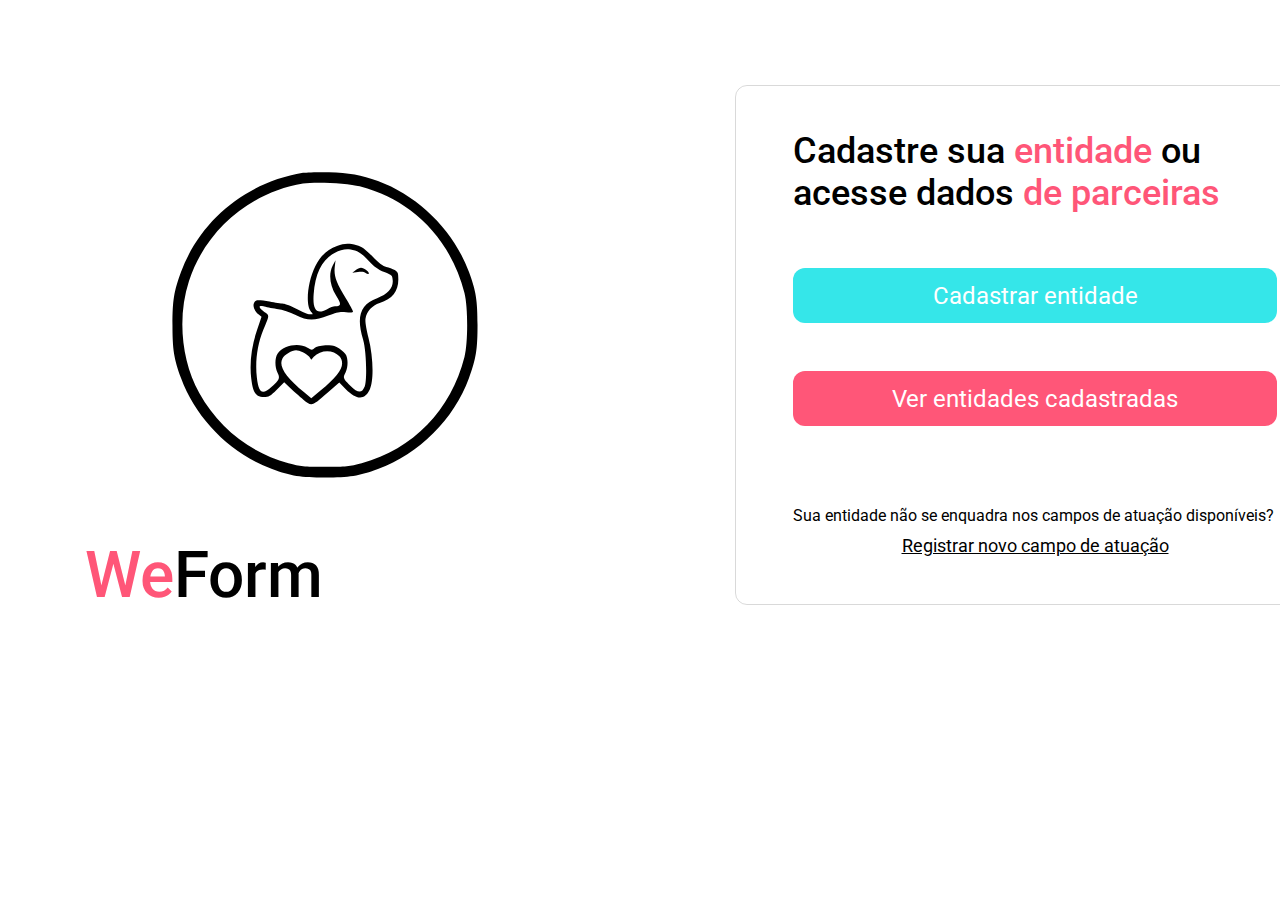
<file: index.html>
<!DOCTYPE html>
<html lang="en">

<head>
    <meta charset="UTF-8">
    <meta name="viewport" content="width=device-width, initial-scale=1.0">
    <title>Document</title>
    <link rel="stylesheet" href="styles.css">

    <link rel="preconnect" href="https://fonts.googleapis.com">
    <link rel="preconnect" href="https://fonts.gstatic.com" crossorigin>
    <link href="https://fonts.googleapis.com/css2?family=Roboto:ital,wght@0,300;0,400;0,500;1,100;1,700&display=swap"
        rel="stylesheet">
</head>

<body>
    <div class="content">
        <aside>
            <img src="assets/hero.svg" alt="">

            <h1><span>We</span>Form</h1>
        </aside>

        <main>
            <h2>Cadastre sua <span>entidade</span> ou acesse dados <span> de parceiras</span></h2>

            <div class="actions">
                <a href="cadastro-entidade.html">Cadastrar entidade</a>
                <a href="">Ver entidades cadastradas</a>
            </div>

            <footer>
                <p>Sua entidade não se enquadra nos campos de atuação disponíveis?</p>
                <a href="">Registrar novo campo de atuação</a>
            </footer>

        </main>
    </div>
</body>

</html>
</file>
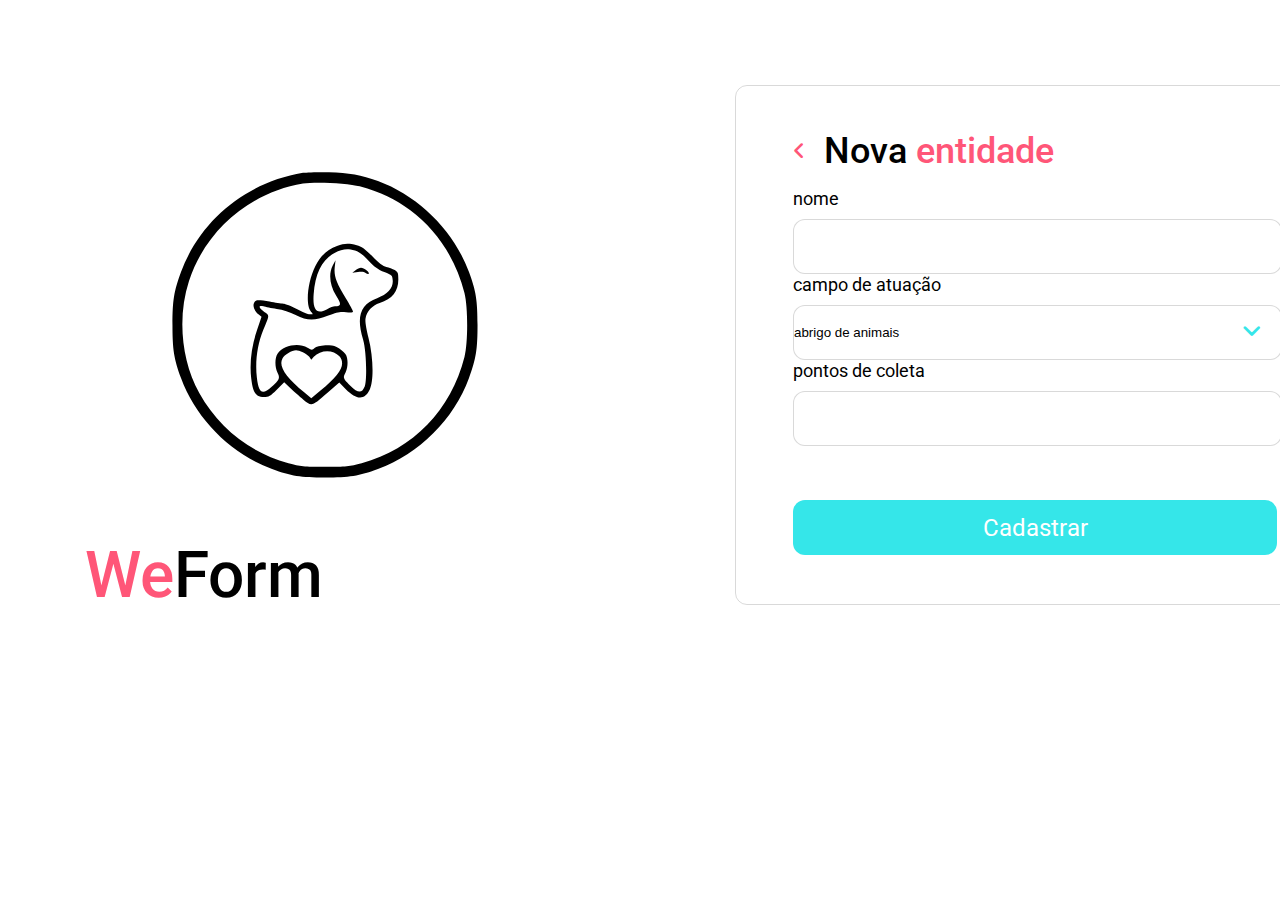
<file: cadastro-entidade.html>
<!DOCTYPE html>
<html lang="en">

<head>
    <meta charset="UTF-8">
    <meta name="viewport" content="width=device-width, initial-scale=1.0">
    <title>Document</title>
    <link rel="stylesheet" href="styles.css">

    <link rel="preconnect" href="https://fonts.googleapis.com">
    <link rel="preconnect" href="https://fonts.gstatic.com" crossorigin>
    <link href="https://fonts.googleapis.com/css2?family=Roboto:ital,wght@0,300;0,400;0,500;1,100;1,700&display=swap"
        rel="stylesheet">

    <link rel="stylesheet" href="/assets/fontawesome/css/all.css">
</head>

<body>
    <div class="content">
        <aside>
            <img src="assets/hero.svg" alt="">

            <h1><span>We</span>Form</h1>
        </aside>

        <main>

            <header>
                <a href="index.html">
                    <i class="fa-solid fa-angle-left"></i>
                </a>

                <h2>Nova <span>entidade</span></h2>
            </header>

            <form>
                <label for="input-name">Nome</label>
                <input type="text" id="input-name">

                <label for="input-field">Campo de atuação</label>
                <div class="select-div">
                    <select id="input-field">
                        <option value="" disabled>selecione uma opção</option>
                        <option value="abrigo">abrigo de animais</option>
                    </select>
                </div>

                <div class="points">
                    <label for="input-points">Pontos de coleta</label>
                    <input type="text" id="input-points">
                    <button>
                        <i class="fa-solid fa-circle-plus"></i>
                    </button>
                </div>
            </form>

            <div class="actions">
                <a href="">Cadastrar</a>
            </div>



        </main>
    </div>
</body>

</html>
</file>
<file: styles.css>
* {
    margin: 0;
    padding: 0;
    box-sizing: border-box;
}

:root {
    font-size: 62.5%;
    --default-border: 0.1rem solid rgba(0, 0, 0, 0.15);
    --default-border-radius: 1.2rem;
}


body {
    font-family: 'Roboto', sans-serif;
    font-size: 1.4rem;
}

.content {
    display: grid;
    grid-template-areas:
        ". . . . ."
        ". hero . form ."
        ". hero . form ."
        ". . . . ."
    ;
    gap: 8.5rem;
}

main {
    grid-area: form;
}

aside {
    grid-area: hero;
}

aside h1 {
    font-size: 64px;
    font-weight: 500;
    line-height: 1.5rem;
}

aside h1 span,
main h2 span {
    color: #FF5678
}

main {
    width: 60rem;
    height: 52rem;
    border: var(--default-border);
    padding: 4.4rem 5.7rem;
    border-radius: var(--default-border-radius);
    position: relative;
}

main h2 {
    max-width: 43rem;
    font-size: 3.6rem;
    font-weight: 500;
}

main .actions {
    display: flex;
    flex-flow: column wrap;
}

main .actions a {
    border-radius: var(--default-border-radius);
    text-decoration: none;
    font-size: 2.4rem;
    height: 5.5rem;
    background-color: #35E6E9;
    color: #fff;

    display: flex;
    justify-content: center;
    align-items: center;
    margin-top: 5.4rem;

}

main .actions a+a {
    background-color: #FF5678;
    margin-top: 4.8rem;
}

main header {
    gap: 0 1.8rem;
    display: flex;
    align-items: center;
}

main header i {
    font-size: 2rem;
    color: #FF5678;
}

main footer p {
    font-size: 1.6rem;
    margin-top: 8rem;
}

main footer a {
    margin-top: 1rem;
    font-size: 1.8rem;
    display: block;
    text-align: center;
    color: #000;
}

main form {
    margin-top: 1.6rem;
}

main form label {
    font-size: 1.8rem;
    font-weight: 400;
    text-transform: lowercase;
    margin-bottom: 1rem;
    display: block;
}

main form :is(input, select) {
    width: 489px;
    height: 5.5rem;
    display: block;

    background: #FFFFFF;
    border: var(--default-border);
    border-radius: var(--default-border-radius);
}

main form select {
    appearance: none;
}

main form .select-div {
    position: relative;
}

main form .select-div::after {
    top: 1.6rem;
    right: 1.6rem;
    font-size: 2.2rem;
    content: '\f107';
    font-family: 'Font Awesome 6 Free';
    font-weight: 600;
    position: absolute;
    z-index: 1;
    color: #35E6E9;
}

main form .points {
    position: relative;
}

main form input+button {
    position: absolute;
    right: -3.8rem;
    top: calc(2.7rem + 2.3rem);
    background-color: transparent;
    border: none;
    color: #35E6E9;
    font-size: 2.4rem;
    cursor: pointer;
}
</file>
